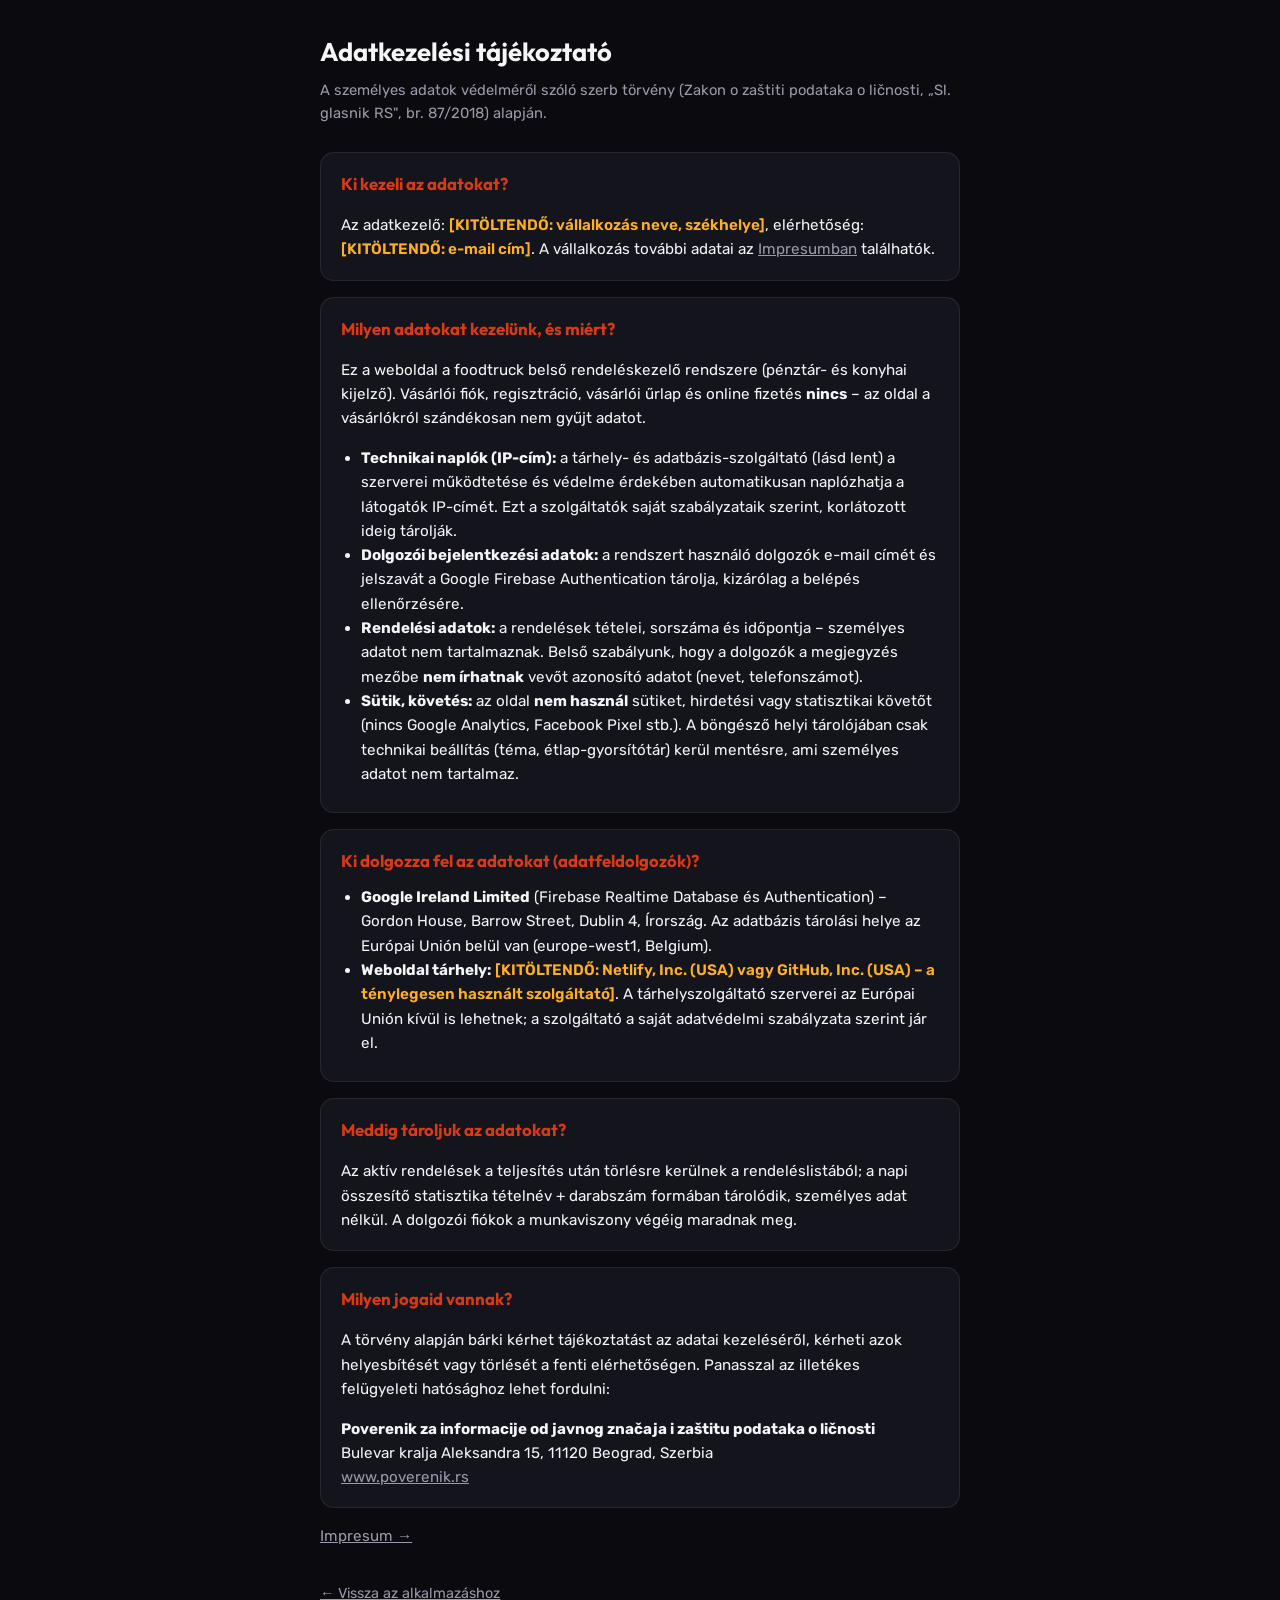
<file: adatvedelem.html>
<!DOCTYPE html>
<html lang="hu">
<head>
    <meta charset="UTF-8" />
    <meta name="viewport" content="width=device-width, initial-scale=1.0" />
    <title>Adatkezelési tájékoztató</title>
    <link rel="stylesheet" href="fonts.css" />
    <!--
      ADATKEZELÉSI TÁJÉKOZTATÓ (obaveštenje o obradi podataka o ličnosti)
      a szerb Zakon o zaštiti podataka o ličnosti ("Sl. glasnik RS",
      br. 87/2018) alapján.

      A [KITÖLTENDŐ: ...] részeket a saját adataiddal kell kicserélni.
    -->
    <style>
        :root {
            --bg: #0a0a0f;
            --bg-elevated: #14141c;
            --border: rgba(255, 255, 255, 0.08);
            --text: #f5f5f7;
            --text-muted: #9a9aac;
            --primary: #d93a16;
        }
        * { box-sizing: border-box; }
        body {
            margin: 0;
            padding: 32px 18px 60px;
            background: var(--bg);
            color: var(--text);
            font-family: 'Rubik', 'Segoe UI', sans-serif;
            line-height: 1.6;
        }
        main { max-width: 640px; margin: 0 auto; }
        h1 {
            font-family: 'Outfit', 'Segoe UI', sans-serif;
            font-size: 1.6rem;
            margin: 0 0 6px;
        }
        .sub { color: var(--text-muted); font-size: 0.92rem; margin: 0 0 26px; }
        section {
            background: var(--bg-elevated);
            border: 1px solid var(--border);
            border-radius: 14px;
            padding: 18px 20px;
            margin-bottom: 16px;
        }
        h2 {
            font-family: 'Outfit', 'Segoe UI', sans-serif;
            font-size: 1.05rem;
            margin: 0 0 10px;
            color: var(--primary);
        }
        p, li { font-size: 0.95rem; }
        p:last-child { margin-bottom: 0; }
        ul { margin: 8px 0; padding-left: 20px; }
        .todo { color: #ffb020; font-weight: 600; }
        a { color: var(--text-muted); }
        .back {
            display: inline-block;
            margin-top: 18px;
            color: var(--text-muted);
            font-size: 0.9rem;
        }
    </style>
</head>
<body>
<main>
    <h1>Adatkezelési tájékoztató</h1>
    <p class="sub">A személyes adatok védelméről szóló szerb törvény
        (Zakon o zaštiti podataka o ličnosti, „Sl. glasnik RS", br. 87/2018) alapján.</p>

    <section>
        <h2>Ki kezeli az adatokat?</h2>
        <p>Az adatkezelő: <span class="todo">[KITÖLTENDŐ: vállalkozás neve, székhelye]</span>,
            elérhetőség: <span class="todo">[KITÖLTENDŐ: e-mail cím]</span>.
            A vállalkozás további adatai az <a href="impresum.html">Impresumban</a> találhatók.</p>
    </section>

    <section>
        <h2>Milyen adatokat kezelünk, és miért?</h2>
        <p>Ez a weboldal a foodtruck belső rendeléskezelő rendszere (pénztár- és
            konyhai kijelző). Vásárlói fiók, regisztráció, vásárlói űrlap és online
            fizetés <strong>nincs</strong> – az oldal a vásárlókról szándékosan nem
            gyűjt adatot.</p>
        <ul>
            <li><strong>Technikai naplók (IP-cím):</strong> a tárhely- és
                adatbázis-szolgáltató (lásd lent) a szerverei működtetése és
                védelme érdekében automatikusan naplózhatja a látogatók
                IP-címét. Ezt a szolgáltatók saját szabályzataik szerint,
                korlátozott ideig tárolják.</li>
            <li><strong>Dolgozói bejelentkezési adatok:</strong> a rendszert
                használó dolgozók e-mail címét és jelszavát a Google Firebase
                Authentication tárolja, kizárólag a belépés ellenőrzésére.</li>
            <li><strong>Rendelési adatok:</strong> a rendelések tételei,
                sorszáma és időpontja – személyes adatot nem tartalmaznak.
                Belső szabályunk, hogy a dolgozók a megjegyzés mezőbe
                <strong>nem írhatnak</strong> vevőt azonosító adatot (nevet,
                telefonszámot).</li>
            <li><strong>Sütik, követés:</strong> az oldal <strong>nem használ</strong>
                sütiket, hirdetési vagy statisztikai követőt (nincs Google
                Analytics, Facebook Pixel stb.). A böngésző helyi tárolójában
                csak technikai beállítás (téma, étlap-gyorsítótár) kerül
                mentésre, ami személyes adatot nem tartalmaz.</li>
        </ul>
    </section>

    <section>
        <h2>Ki dolgozza fel az adatokat (adatfeldolgozók)?</h2>
        <ul>
            <li><strong>Google Ireland Limited</strong> (Firebase Realtime
                Database és Authentication) – Gordon House, Barrow Street,
                Dublin 4, Írország. Az adatbázis tárolási helye az Európai
                Unión belül van (europe-west1, Belgium).</li>
            <li><strong>Weboldal tárhely:</strong>
                <span class="todo">[KITÖLTENDŐ: Netlify, Inc. (USA) vagy GitHub, Inc. (USA)
                – a ténylegesen használt szolgáltató]</span>. A tárhelyszolgáltató
                szerverei az Európai Unión kívül is lehetnek; a szolgáltató a
                saját adatvédelmi szabályzata szerint jár el.</li>
        </ul>
    </section>

    <section>
        <h2>Meddig tároljuk az adatokat?</h2>
        <p>Az aktív rendelések a teljesítés után törlésre kerülnek a
            rendeléslistából; a napi összesítő statisztika tételnév + darabszám
            formában tárolódik, személyes adat nélkül. A dolgozói fiókok a
            munkaviszony végéig maradnak meg.</p>
    </section>

    <section>
        <h2>Milyen jogaid vannak?</h2>
        <p>A törvény alapján bárki kérhet tájékoztatást az adatai kezeléséről,
            kérheti azok helyesbítését vagy törlését a fenti elérhetőségen.
            Panasszal az illetékes felügyeleti hatósághoz lehet fordulni:</p>
        <p><strong>Poverenik za informacije od javnog značaja i zaštitu podataka
            o ličnosti</strong><br />
            Bulevar kralja Aleksandra 15, 11120 Beograd, Szerbia<br />
            <a href="https://www.poverenik.rs" rel="noopener">www.poverenik.rs</a></p>
    </section>

    <p><a href="impresum.html">Impresum →</a></p>
    <a class="back" href="index.html">← Vissza az alkalmazáshoz</a>
</main>
</body>
</html>
</file>
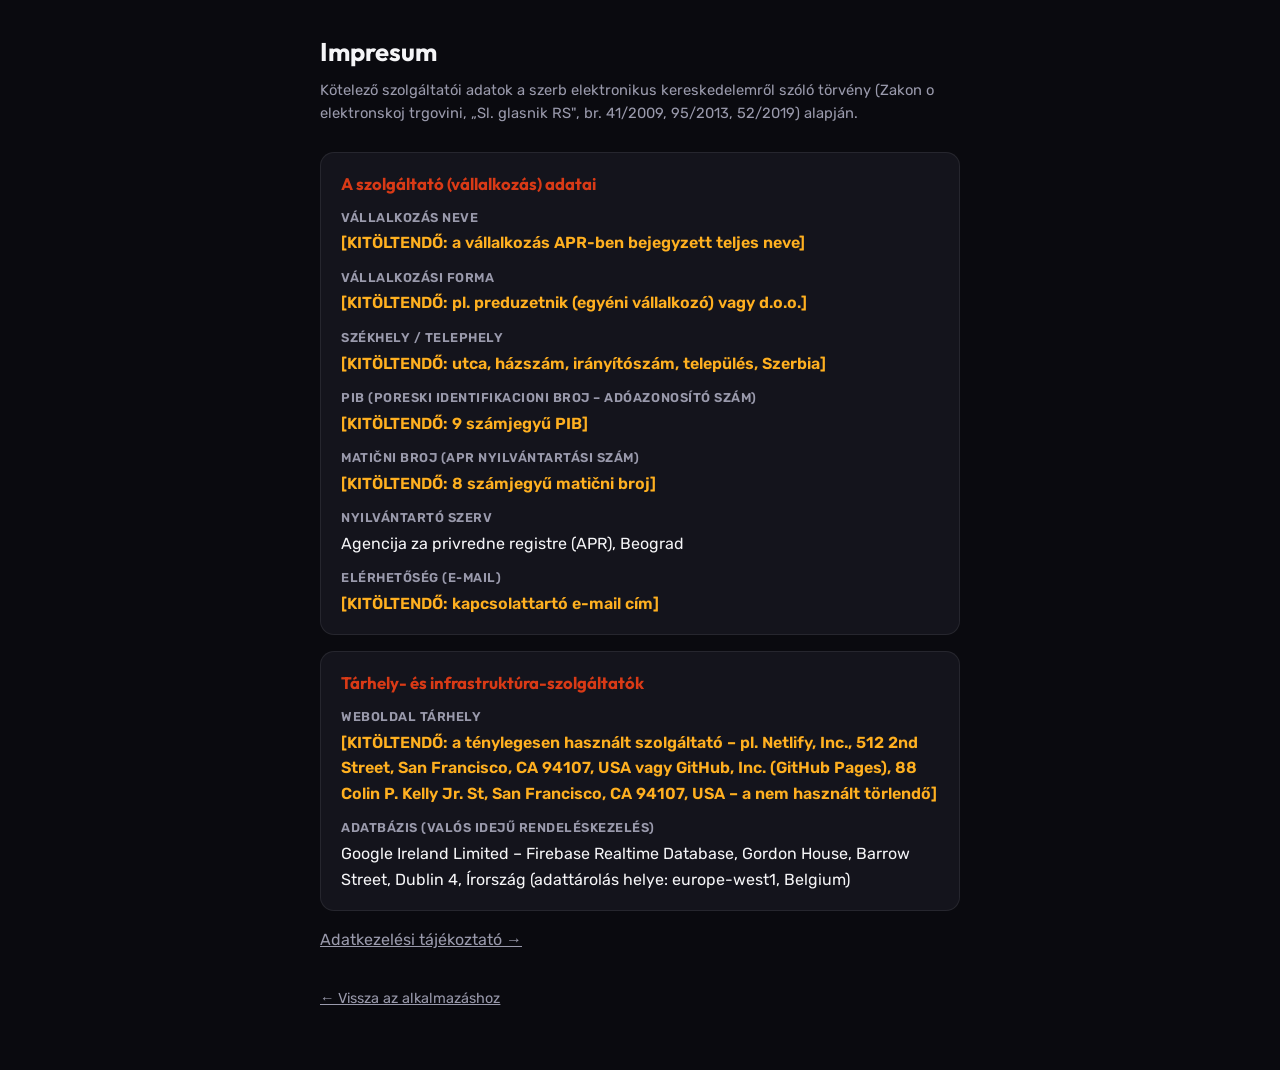
<file: impresum.html>
<!DOCTYPE html>
<html lang="hu">
<head>
    <meta charset="UTF-8" />
    <meta name="viewport" content="width=device-width, initial-scale=1.0" />
    <title>Impresum – szolgáltatói adatok</title>
    <link rel="stylesheet" href="fonts.css" />
    <!--
      IMPRESUM (Impresum) – a szerb Zakon o elektronskoj trgovini
      ("Sl. glasnik RS", br. 41/2009, 95/2013, 52/2019) által előírt
      kötelező szolgáltatói adatok.

      FONTOS: a [KITÖLTENDŐ: ...] részeket a saját nyilvántartási
      adataiddal kell kicserélni (APR-kivonat, adóhatósági iratok)!
      Ha valamelyik adatban bizonytalan vagy, egy helyi könyvelő
      vagy ügyvéd rá tud nézni.
    -->
    <style>
        :root {
            --bg: #0a0a0f;
            --bg-elevated: #14141c;
            --border: rgba(255, 255, 255, 0.08);
            --text: #f5f5f7;
            --text-muted: #9a9aac;
            --primary: #d93a16;
        }
        * { box-sizing: border-box; }
        body {
            margin: 0;
            padding: 32px 18px 60px;
            background: var(--bg);
            color: var(--text);
            font-family: 'Rubik', 'Segoe UI', sans-serif;
            line-height: 1.6;
        }
        main {
            max-width: 640px;
            margin: 0 auto;
        }
        h1 {
            font-family: 'Outfit', 'Segoe UI', sans-serif;
            font-size: 1.6rem;
            margin: 0 0 6px;
        }
        .sub {
            color: var(--text-muted);
            font-size: 0.92rem;
            margin: 0 0 26px;
        }
        section {
            background: var(--bg-elevated);
            border: 1px solid var(--border);
            border-radius: 14px;
            padding: 18px 20px;
            margin-bottom: 16px;
        }
        h2 {
            font-family: 'Outfit', 'Segoe UI', sans-serif;
            font-size: 1.05rem;
            margin: 0 0 10px;
            color: var(--primary);
        }
        dl { margin: 0; }
        dt {
            font-size: 0.8rem;
            font-weight: 600;
            color: var(--text-muted);
            text-transform: uppercase;
            letter-spacing: 0.04em;
            margin-top: 12px;
        }
        dt:first-child { margin-top: 0; }
        dd { margin: 2px 0 0; }
        .todo {
            color: #ffb020;
            font-weight: 600;
        }
        a { color: var(--text-muted); }
        .back {
            display: inline-block;
            margin-top: 18px;
            color: var(--text-muted);
            font-size: 0.9rem;
        }
    </style>
</head>
<body>
<main>
    <h1>Impresum</h1>
    <p class="sub">Kötelező szolgáltatói adatok a szerb elektronikus kereskedelemről szóló
        törvény (Zakon o elektronskoj trgovini, „Sl. glasnik RS", br. 41/2009, 95/2013, 52/2019)
        alapján.</p>

    <section>
        <h2>A szolgáltató (vállalkozás) adatai</h2>
        <dl>
            <dt>Vállalkozás neve</dt>
            <dd><span class="todo">[KITÖLTENDŐ: a vállalkozás APR-ben bejegyzett teljes neve]</span></dd>

            <dt>Vállalkozási forma</dt>
            <dd><span class="todo">[KITÖLTENDŐ: pl. preduzetnik (egyéni vállalkozó) vagy d.o.o.]</span></dd>

            <dt>Székhely / telephely</dt>
            <dd><span class="todo">[KITÖLTENDŐ: utca, házszám, irányítószám, település, Szerbia]</span></dd>

            <dt>PIB (poreski identifikacioni broj – adóazonosító szám)</dt>
            <dd><span class="todo">[KITÖLTENDŐ: 9 számjegyű PIB]</span></dd>

            <dt>Matični broj (APR nyilvántartási szám)</dt>
            <dd><span class="todo">[KITÖLTENDŐ: 8 számjegyű matični broj]</span></dd>

            <dt>Nyilvántartó szerv</dt>
            <dd>Agencija za privredne registre (APR), Beograd</dd>

            <dt>Elérhetőség (e-mail)</dt>
            <dd><span class="todo">[KITÖLTENDŐ: kapcsolattartó e-mail cím]</span></dd>
        </dl>
    </section>

    <section>
        <h2>Tárhely- és infrastruktúra-szolgáltatók</h2>
        <dl>
            <dt>Weboldal tárhely</dt>
            <dd><span class="todo">[KITÖLTENDŐ: a ténylegesen használt szolgáltató –
                pl. Netlify, Inc., 512 2nd Street, San Francisco, CA 94107, USA
                vagy GitHub, Inc. (GitHub Pages), 88 Colin P. Kelly Jr. St, San Francisco, CA 94107, USA –
                a nem használt törlendő]</span></dd>

            <dt>Adatbázis (valós idejű rendeléskezelés)</dt>
            <dd>Google Ireland Limited – Firebase Realtime Database,
                Gordon House, Barrow Street, Dublin 4, Írország
                (adattárolás helye: europe-west1, Belgium)</dd>
        </dl>
    </section>

    <p><a href="adatvedelem.html">Adatkezelési tájékoztató →</a></p>
    <a class="back" href="index.html">← Vissza az alkalmazáshoz</a>
</main>
</body>
</html>
</file>
<file: fonts.css>
/* ============================================================
   BETŰTÍPUSOK – SAJÁT KISZOLGÁLÁS (Google CDN helyett)
   ============================================================
   Az Outfit és a Rubik betűtípus korábban a Google szervereiről
   (fonts.googleapis.com / fonts.gstatic.com) töltődött be – ez
   minden oldalbetöltéskor külső kérést jelentett, és gyenge net
   mellett lassította az indulást.

   Mostantól a fájlok a saját tárhelyünkről jönnek (fonts/ mappa).
   Mindkét betűtípus "variable font": egyetlen fájl tartalmazza az
   összes vastagságot (Outfit 500–800, Rubik 400–700).

   Két karakterkészlet van betöltve:
     - latin      → alap angol/nyugati karakterek
     - latin-ext  → magyar (ő, ű) és szerb latin (č, ć, š, ž, đ)
   A unicode-range miatt a böngésző csak azt tölti le, amire
   ténylegesen szükség van.
   ============================================================ */

/* Outfit – kiemelések, számok, árak */
@font-face {
  font-family: 'Outfit';
  font-style: normal;
  font-weight: 500 800;
  font-display: swap;
  src: url('fonts/outfit-latin-ext.woff2') format('woff2');
  unicode-range: U+0100-02BA, U+02BD-02C5, U+02C7-02CC, U+02CE-02D7, U+02DD-02FF, U+0304, U+0308, U+0329, U+1D00-1DBF, U+1E00-1E9F, U+1EF2-1EFF, U+2020, U+20A0-20AB, U+20AD-20C0, U+2113, U+2C60-2C7F, U+A720-A7FF;
}
@font-face {
  font-family: 'Outfit';
  font-style: normal;
  font-weight: 500 800;
  font-display: swap;
  src: url('fonts/outfit-latin.woff2') format('woff2');
  unicode-range: U+0000-00FF, U+0131, U+0152-0153, U+02BB-02BC, U+02C6, U+02DA, U+02DC, U+0304, U+0308, U+0329, U+2000-206F, U+20AC, U+2122, U+2191, U+2193, U+2212, U+2215, U+FEFF, U+FFFD;
}

/* Rubik – törzsszöveg, gombok */
@font-face {
  font-family: 'Rubik';
  font-style: normal;
  font-weight: 400 700;
  font-display: swap;
  src: url('fonts/rubik-latin-ext.woff2') format('woff2');
  unicode-range: U+0100-02BA, U+02BD-02C5, U+02C7-02CC, U+02CE-02D7, U+02DD-02FF, U+0304, U+0308, U+0329, U+1D00-1DBF, U+1E00-1E9F, U+1EF2-1EFF, U+2020, U+20A0-20AB, U+20AD-20C0, U+2113, U+2C60-2C7F, U+A720-A7FF;
}
@font-face {
  font-family: 'Rubik';
  font-style: normal;
  font-weight: 400 700;
  font-display: swap;
  src: url('fonts/rubik-latin.woff2') format('woff2');
  unicode-range: U+0000-00FF, U+0131, U+0152-0153, U+02BB-02BC, U+02C6, U+02DA, U+02DC, U+0304, U+0308, U+0329, U+2000-206F, U+20AC, U+2122, U+2191, U+2193, U+2212, U+2215, U+FEFF, U+FFFD;
}
</file>
